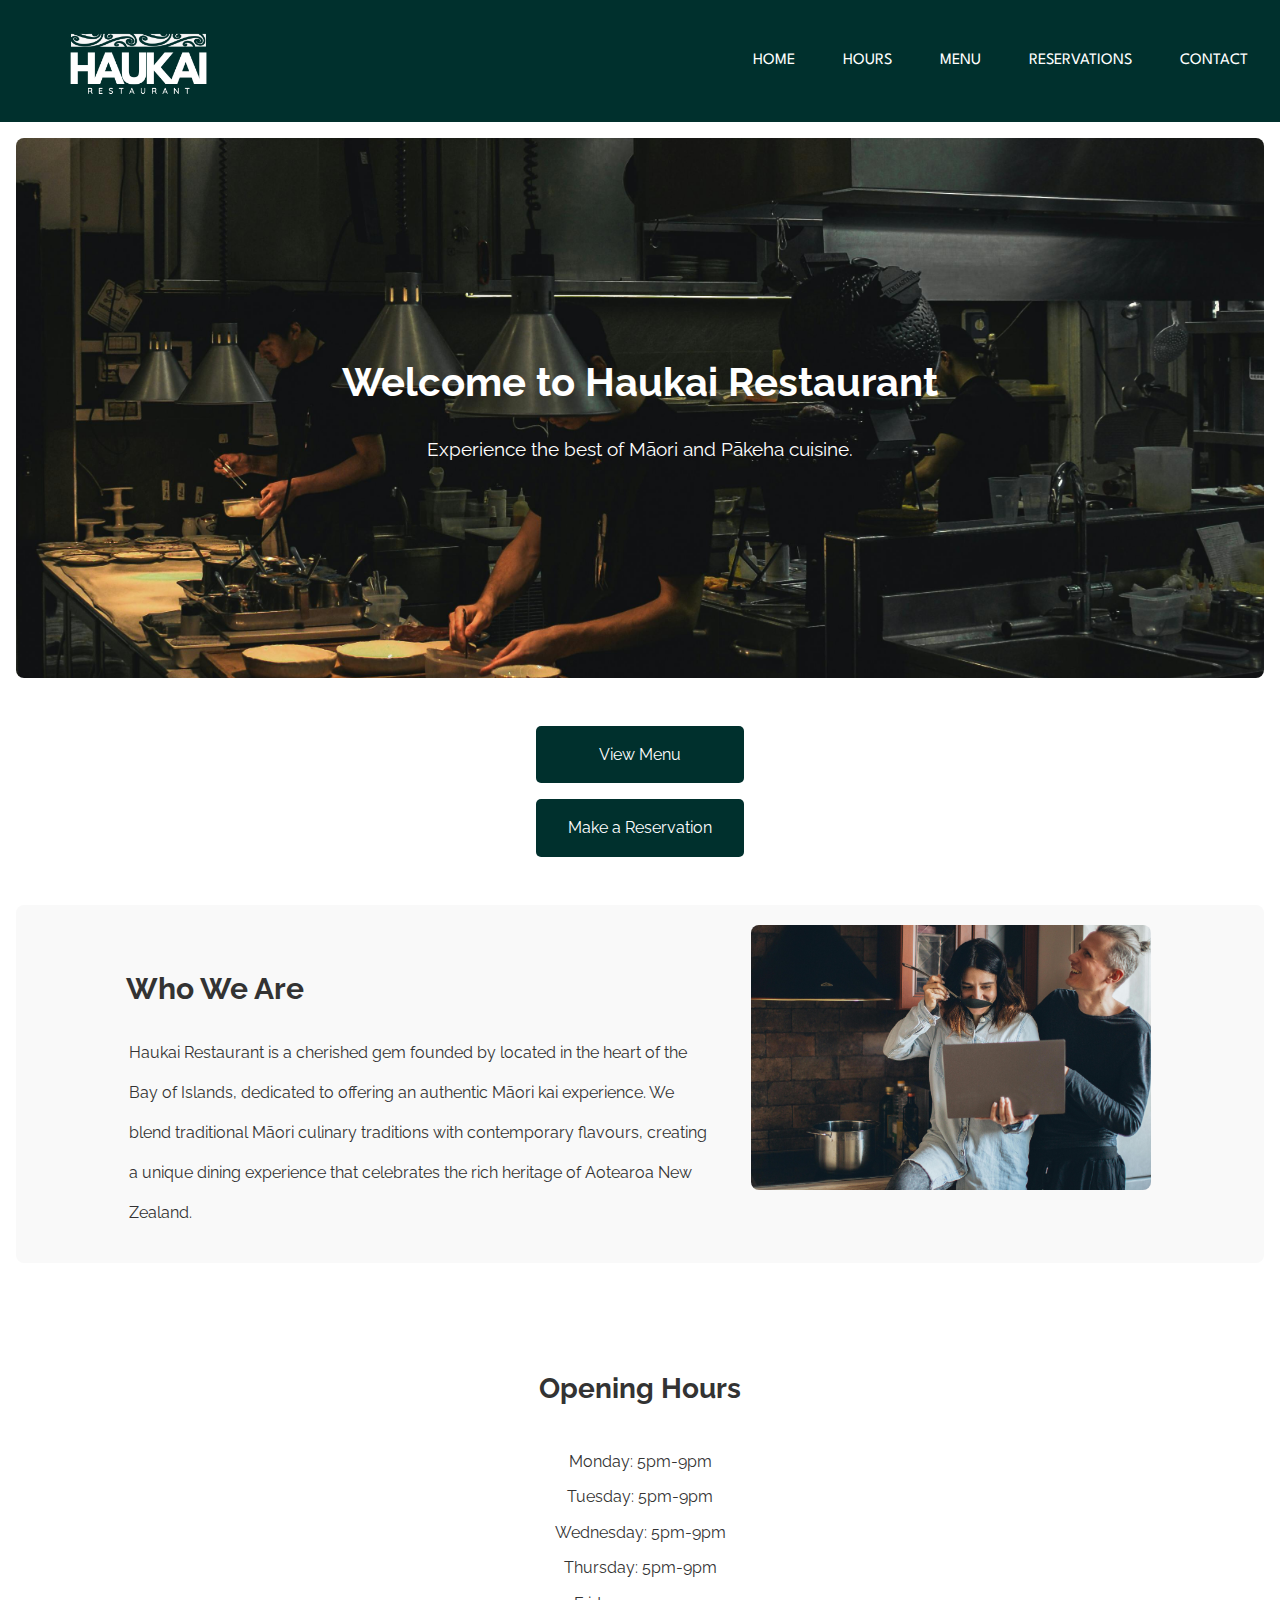
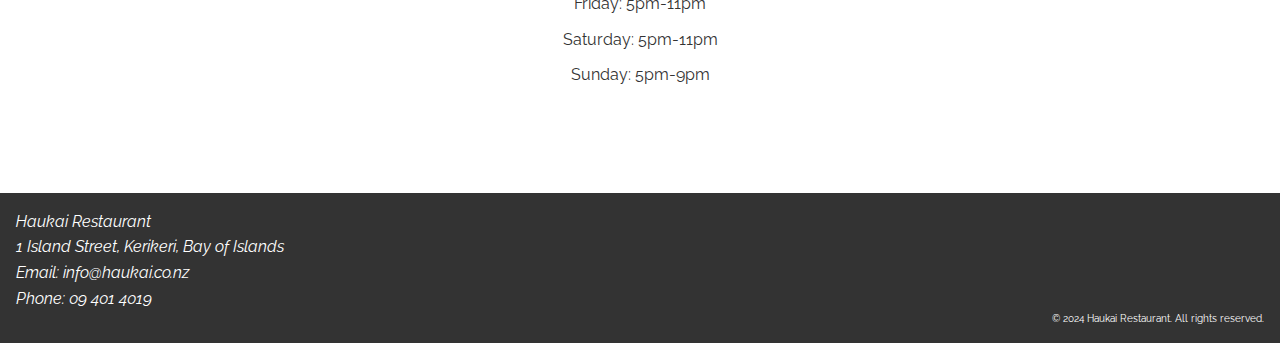
<file: index.html>
<!DOCTYPE html>
<html lang="en">
<head>
    <meta charset="UTF-8">
    <meta name="viewport" content="width=device-width, initial-scale=1.0">
    <title>Haukai Restaurant</title>
    <link rel="stylesheet" href="styles.css">
    <link rel="preconnect" href="https://fonts.googleapis.com">
    <link rel="preconnect" href="https://fonts.gstatic.com" crossorigin>
    <link href="https://fonts.googleapis.com/css2?family=League+Spartan:wght@100..900&family=Raleway:ital,wght@0,100..900;1,100..900&display=swap" rel="stylesheet">
</head>
<body>
    <header>
      <div class="logo">
        <a href="index.html"><img src="images/logo.png" alt="Haukai Restaurant Logo"></a>
      </div>
        <nav>
            <ul>
                <li><a href="index.html">HOME</a></li>
                <li><a href="about.html">HOURS</a></li>
                <li><a href="menu.html">MENU</a></li>
                <li><a href="reservations.html">RESERVATIONS</a></li>
                <li><a href="contact.html">CONTACT</a></li>
            </ul>
        </nav>
    </header>

    <main id="home">
        <section class="hero">
            <h1>Welcome to Haukai Restaurant</h1>
            <p>Experience the best of Māori and Pākeha cuisine.</p>
        </section>

        <section class="buttons">
          <a href="menu.html" class="button">View Menu</a>
          <a href="reservations.html" class="button">Make a Reservation</a>
      </section>
      
      <section id="who-we-are" class="who-we-are">
        <div class="who-we-are-content">
            <h3>Who We Are</h3>
            <p>Haukai Restaurant is a cherished gem founded by located in the heart of the Bay of Islands, dedicated to offering an authentic Māori kai experience. We blend traditional Māori culinary traditions with contemporary flavours, creating a unique dining experience that celebrates the rich heritage of Aotearoa New Zealand.</p>
        </div>
        <img src="images/couple.jpg" alt="Founders of Haukai Restaurant">
    </section>
                   
        <section id="opening-hours" class="opening-hours">
            <h2>Opening Hours</h2>
            <div class="hours">
              <p>Monday: 5pm-9pm</p>
              <p>Tuesday: 5pm-9pm</p>
              <p>Wednesday: 5pm-9pm</p>
              <p>Thursday: 5pm-9pm</p>
              <p>Friday: 5pm-11pm</p>
              <p>Saturday: 5pm-11pm</p>
              <p>Sunday: 5pm-9pm</p>
            </div>

        </section>
    </main>

    <footer id="contact">
        <address>
            <p>Haukai Restaurant</p>
            <p>1 Island Street, Kerikeri, Bay of Islands</p>
            <p>Email: <a href="mailto:info@haukai.co.nz">info@haukai.co.nz</a></p>
            <p>Phone: <a href="tel:+649 401 4019">09 401 4019</a></p>
        </address>
        <div class="copyright">
        <p>&copy; 2024 Haukai Restaurant. All rights reserved.</p>
        </div>
    </footer>
</body>
</html>
</file>
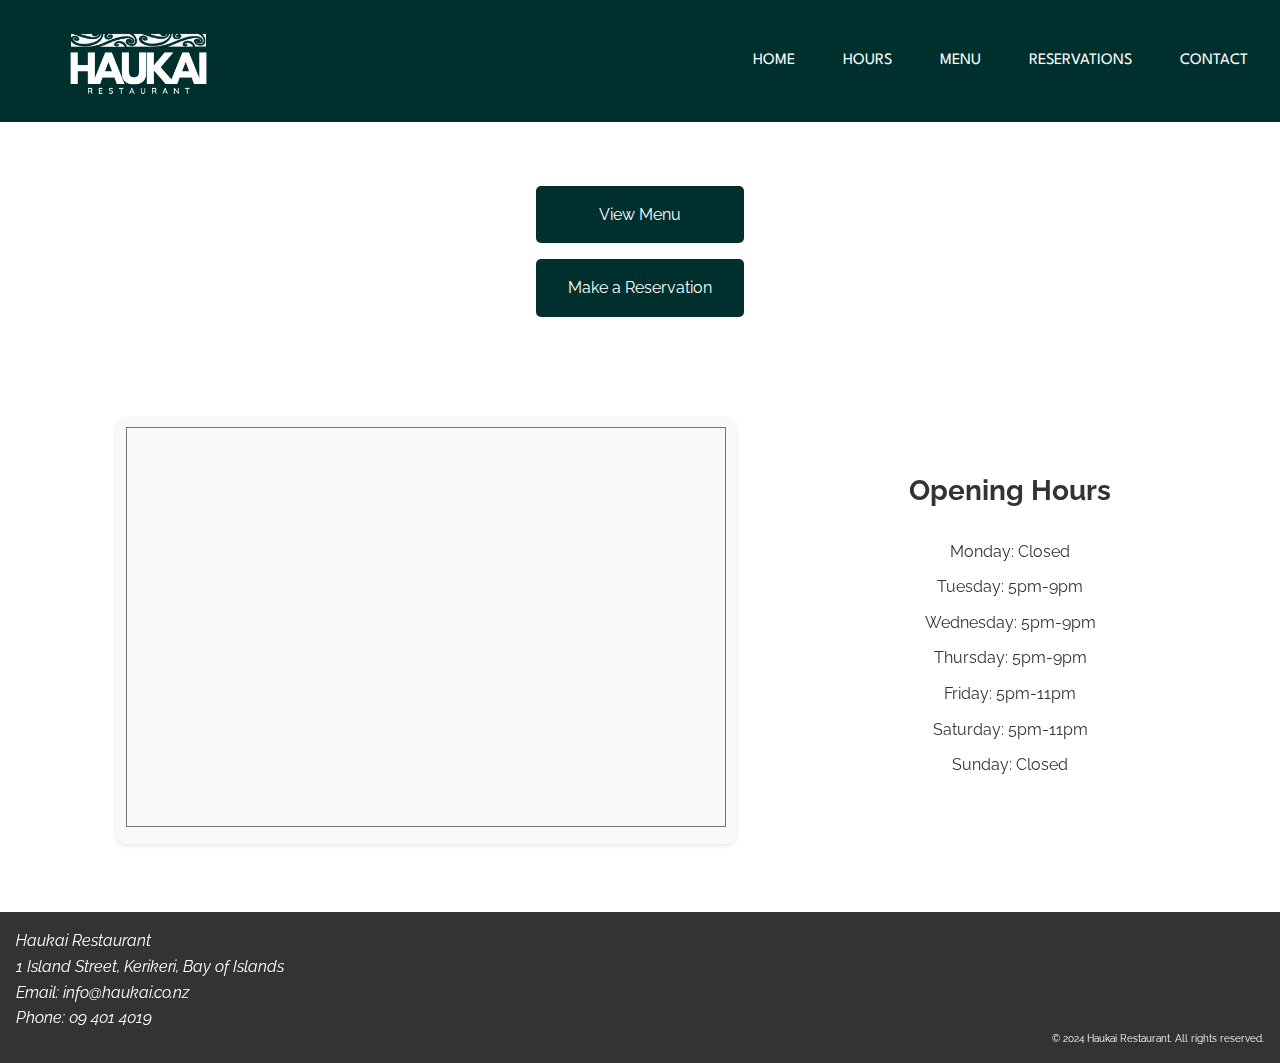
<file: about.html>
<!DOCTYPE html>
<html lang="en">
<head>
    <meta charset="UTF-8">
    <meta name="viewport" content="width=device-width, initial-scale=1.0">
    <title>Haukai Restaurant</title>
    <link rel="stylesheet" href="styles.css">
    <link rel="preconnect" href="https://fonts.googleapis.com">
    <link rel="preconnect" href="https://fonts.gstatic.com" crossorigin>
    <link href="https://fonts.googleapis.com/css2?family=League+Spartan:wght@100..900&family=Raleway:ital,wght@0,100..900;1,100..900&display=swap" rel="stylesheet">
</head>
<body>
    <header>
      <div class="logo">
        <a href="index.html"><img src="images/logo.png" alt="Haukai Restaurant Logo"></a>
      </div>
        <nav>
            <ul>
                <li><a href="index.html">HOME</a></li>
                <li><a href="about.html">HOURS</a></li>
                <li><a href="menu.html">MENU</a></li>
                <li><a href="reservations.html">RESERVATIONS</a></li>
                <li><a href="contact.html">CONTACT</a></li>
            </ul>
        </nav>
    </header>

    <main id="about">
            <section class="buttons">
            <a href="menu.html" class="button">View Menu</a>
            <a href="reservations.html" class="button">Make a Reservation</a>
        </section>
      
                   
        <section id="opening-hours" class="opening-hours">
            <div class="info-container">
                <div class="calendar">
                    <iframe src="https://calendar.google.com/calendar/embed?height=400&wkst=1&ctz=Pacific%2FAuckland&bgcolor=%23ffffff&mode=WEEK&src=OTM2Yzk3MDA5OWE1N2FkYmQ3OGFlYjU3OTJjNjg3ODEyN2NkN2VlMjYxN2I2Y2IxZDQ3NGY1MWNhNDRmOWM3Y0Bncm91cC5jYWxlbmRhci5nb29nbGUuY29t&color=%23795548" style="border:solid 1px #777" width="600" height="400" frameborder="0" scrolling="no"></iframe>
                </div>
                <div class="hours">
                    <h2>Opening Hours</h2>
                    <p>Monday: Closed </p>
                    <p>Tuesday: 5pm-9pm</p>
                    <p>Wednesday: 5pm-9pm</p>
                    <p>Thursday: 5pm-9pm</p>
                    <p>Friday: 5pm-11pm</p>
                    <p>Saturday: 5pm-11pm</p>
                    <p>Sunday: Closed </p>
                </div>
            </div>
        </section>
    </main>

    <footer id="contact">
        <address>
            <p>Haukai Restaurant</p>
            <p>1 Island Street, Kerikeri, Bay of Islands</p>
            <p>Email: <a href="mailto:info@haukai.co.nz">info@haukai.co.nz</a></p>
            <p>Phone: <a href="tel:+649 401 4019">09 401 4019</a></p>
        </address>
        <div class="copyright">
        <p>&copy; 2024 Haukai Restaurant. All rights reserved.</p>
        </div>
    </footer>
</body>
</html>
</file>
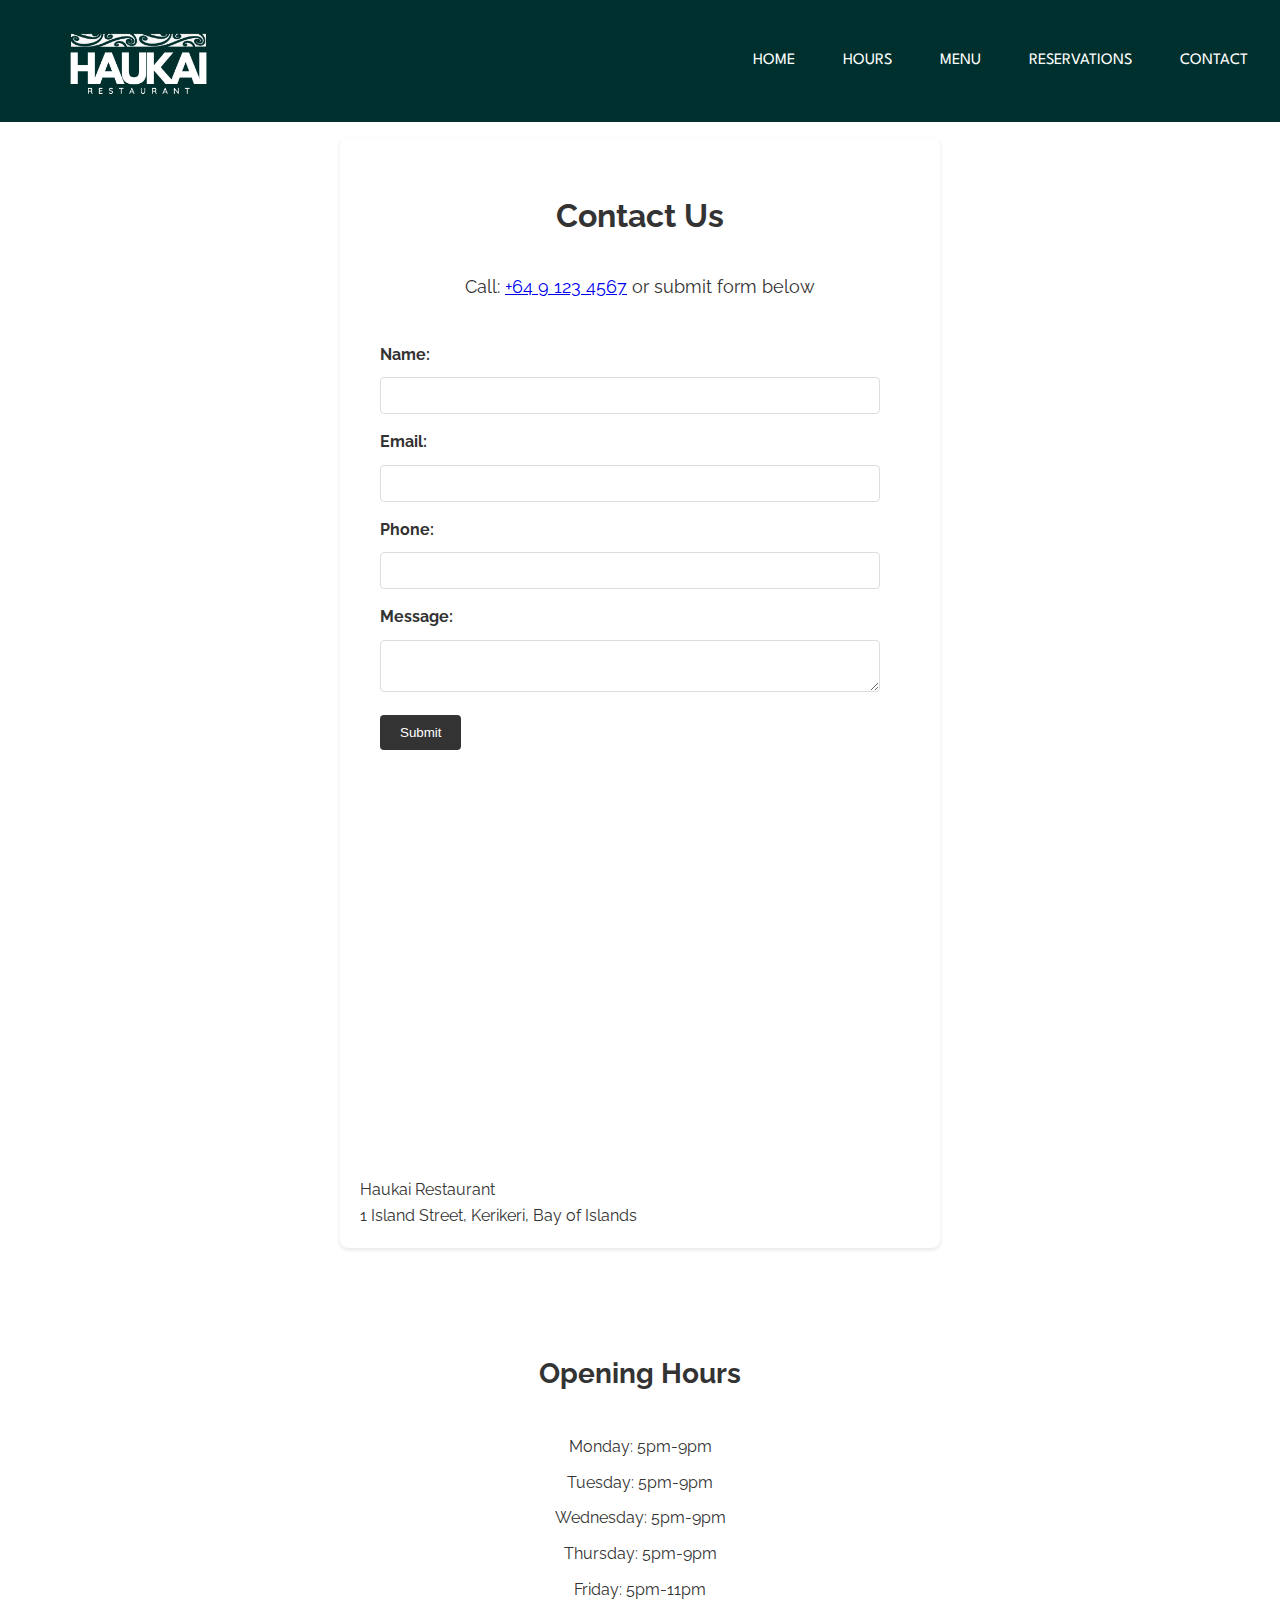
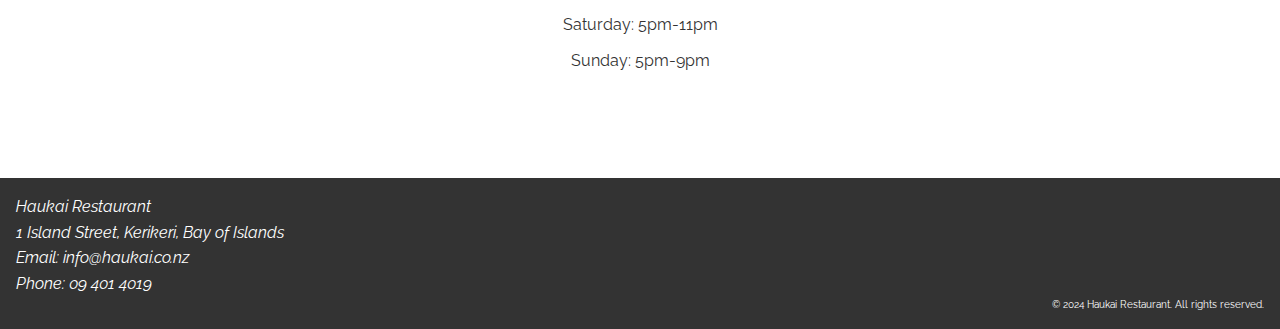
<file: contact.html>
<!DOCTYPE html>
<html lang="en">
<head>
    <meta charset="UTF-8">
    <meta name="viewport" content="width=device-width, initial-scale=1.0">
    <title>Contact Us - Haukai Restaurant</title>
    <link rel="stylesheet" href="styles.css">
    <link rel="preconnect" href="https://fonts.googleapis.com">
    <link rel="preconnect" href="https://fonts.gstatic.com" crossorigin>
    <link href="https://fonts.googleapis.com/css2?family=League+Spartan:wght@100..900&family=Raleway:ital,wght@0,100..900;1,100..900&display=swap" rel="stylesheet">
</head>
<body>
    <header>
        <div class="logo">
            <a href="index.html"><img src="images/logo.png" alt="Haukai Restaurant Logo"></a>
        </div>
        <nav>
            <ul>
                <li><a href="index.html">HOME</a></li>
                <li><a href="about.html">HOURS</a></li>
                <li><a href="menu.html">MENU</a></li>
                <li><a href="reservations.html">RESERVATIONS</a></li>
                <li><a href="contact.html">CONTACT</a></li>
            </ul>
        </nav>
    </header>

    <main>
        <section id="contact" class="contact">
            <h2>Contact Us</h2>
            <div class="contact-info">
                <p>Call: <a href="tel:+649 123 4567">+64 9 123 4567</a> or submit form below</p>
            </div>
            <div class="contact-form">
                <form action="YOUR_FORM_SUBMISSION_URL" method="POST">
                    <label for="name">Name:</label>
                    <input type="text" id="name" name="name" required>

                    <label for="email">Email:</label>
                    <input type="email" id="email" name="email" required>

                    <label for="phone">Phone:</label>
                    <input type="tel" id="phone" name="phone" required>

                    <label for="message">Message:</label>
                    <textarea id="message" name="message" required></textarea>

                    <button type="submit">Submit</button>
                </form>
            </div>
            <div class="map">
                <iframe src="https://www.google.com/maps/embed?pb=!1m18!1m12!1m3!1d101865.15710049946!2d-35.19071602522519!3d-40.62373713878588!2m3!1f0!2f0!3f0!3m2!1i1024!2i768!4f13.1!3m3!1m2!1s0xa843f191fdd3cfb7%3A0x85ccfdd330bb89e3!2sBay%20of%20Islands%2C%20New%20Zealand!5e0!3m2!1sen!2sus!4v1621238981554!5m2!1sen!2sus" width="600" height="450" style="border:0;" allowfullscreen="" loading="lazy"></iframe>
            </div>
            <div class="address">
                <p>Haukai Restaurant</p>
                <p>1 Island Street, Kerikeri, Bay of Islands</p>
            </div>
        </section>
        <section id="opening-hours" class="opening-hours">
            <h2>Opening Hours</h2>
            <div class="hours">
              <p>Monday: 5pm-9pm</p>
              <p>Tuesday: 5pm-9pm</p>
              <p>Wednesday: 5pm-9pm</p>
              <p>Thursday: 5pm-9pm</p>
              <p>Friday: 5pm-11pm</p>
              <p>Saturday: 5pm-11pm</p>
              <p>Sunday: 5pm-9pm</p>
            </div>
    </section>
    </main>

    <footer id="contact">
        <address>
            <p>Haukai Restaurant</p>
            <p>1 Island Street, Kerikeri, Bay of Islands</p>
            <p>Email: <a href="mailto:info@haukai.co.nz">info@haukai.co.nz</a></p>
            <p>Phone: <a href="tel:+649 401 4019">09 401 4019</a></p>
        </address>
        <div class="copyright">
        <p>&copy; 2024 Haukai Restaurant. All rights reserved.</p>
        </div>
    </footer>
</body>
</html>
</file>
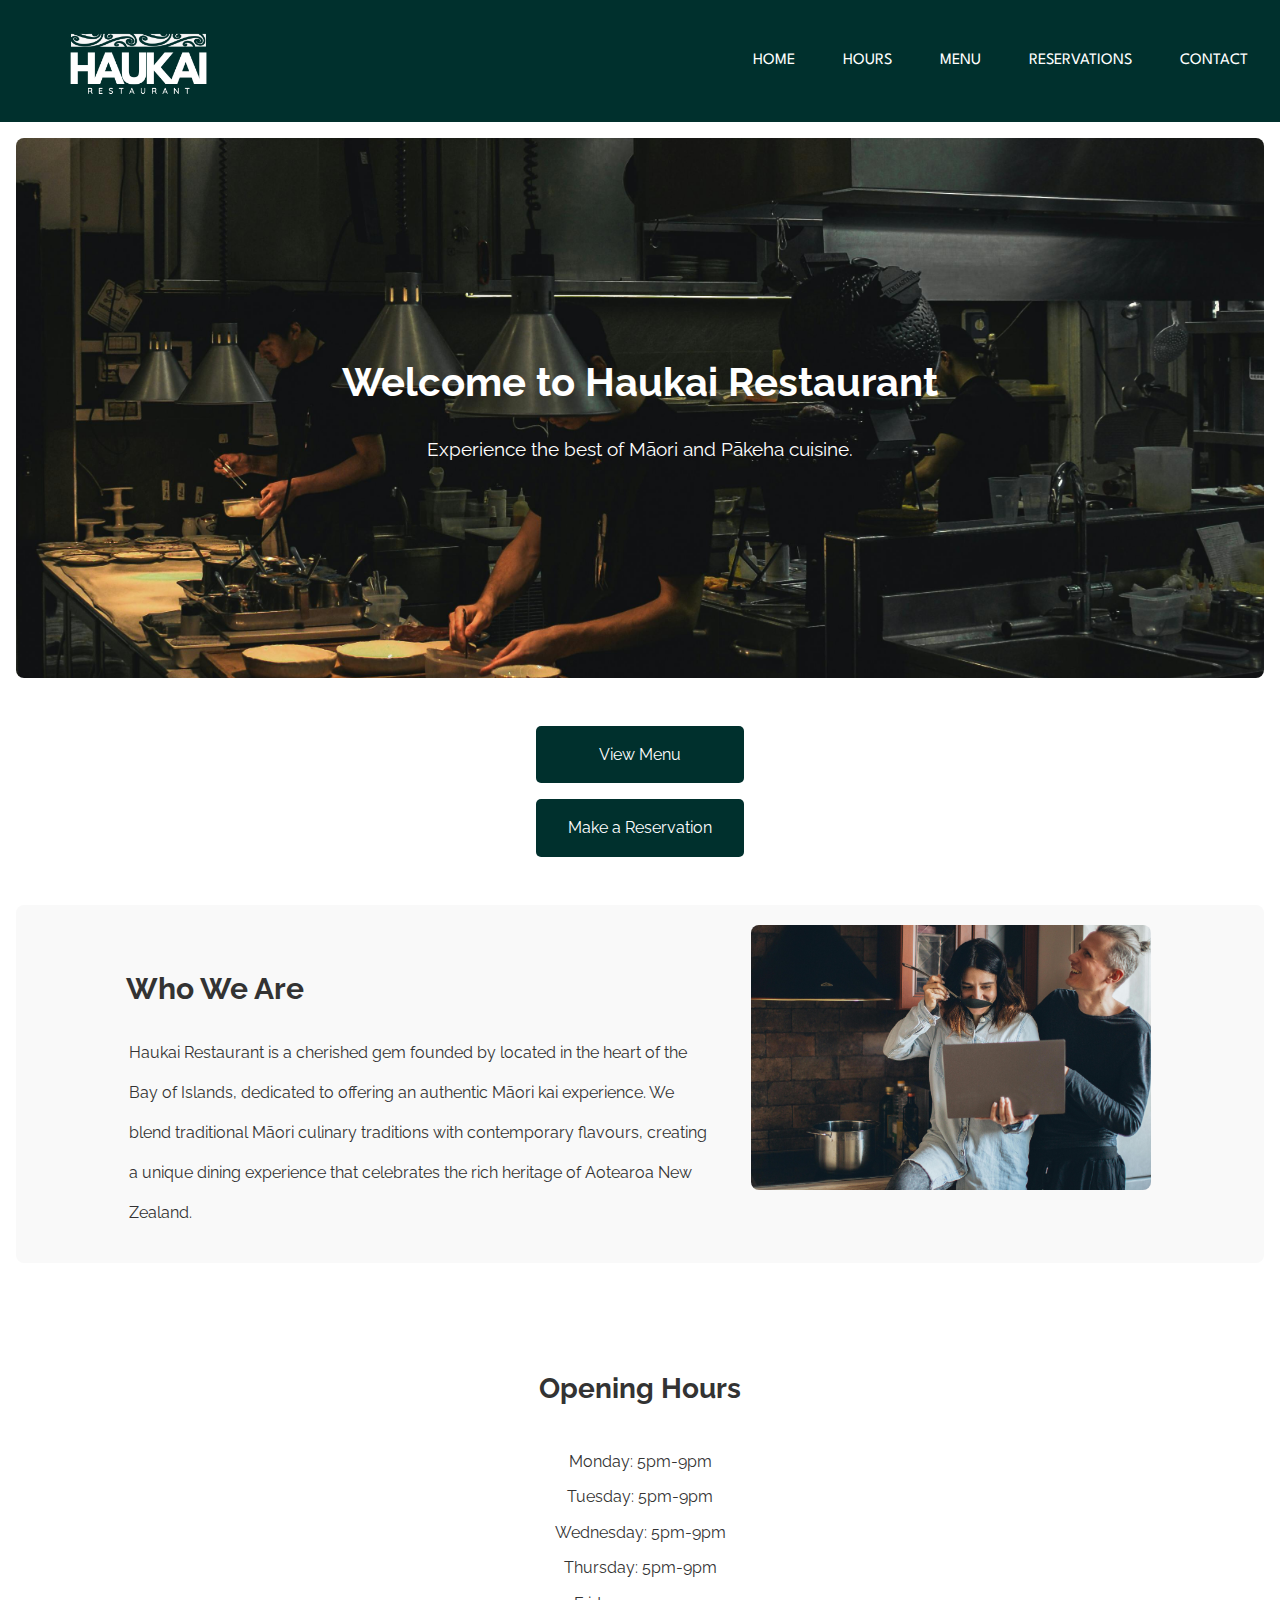
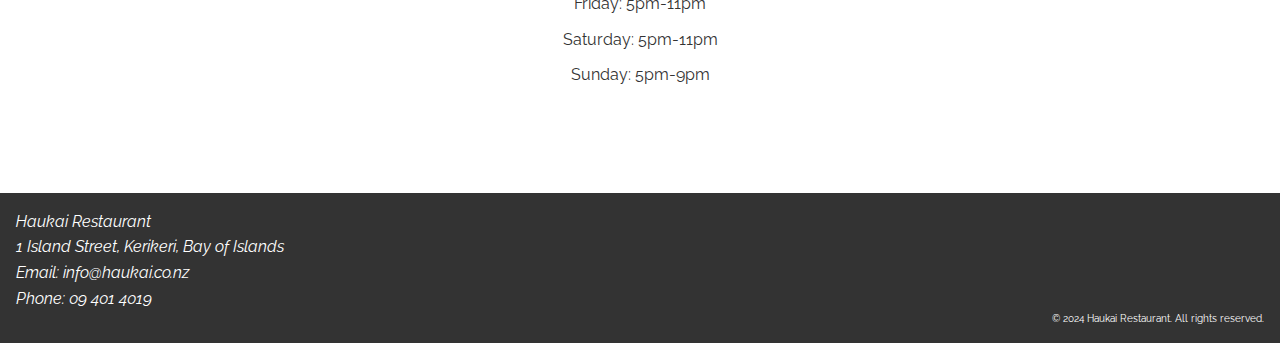
<file: home.html>
<!DOCTYPE html>
<html lang="en">
<head>
    <meta charset="UTF-8">
    <meta name="viewport" content="width=device-width, initial-scale=1.0">
    <title>Haukai Restaurant</title>
    <link rel="stylesheet" href="styles.css">
    <link rel="preconnect" href="https://fonts.googleapis.com">
    <link rel="preconnect" href="https://fonts.gstatic.com" crossorigin>
    <link href="https://fonts.googleapis.com/css2?family=League+Spartan:wght@100..900&family=Raleway:ital,wght@0,100..900;1,100..900&display=swap" rel="stylesheet">
</head>
<body>
    <header>
      <div class="logo">
        <a href="home.html"><img src="images/logo.png" alt="Haukai Restaurant Logo"></a>
      </div>
        <nav>
            <ul>
                <li><a href="home.html">HOME</a></li>
                <li><a href="about.html">HOURS</a></li>
                <li><a href="menu.html">MENU</a></li>
                <li><a href="reservations.html">RESERVATIONS</a></li>
                <li><a href="contact.html">CONTACT</a></li>
            </ul>
        </nav>
    </header>

    <main id="home">
        <section class="hero">
            <h1>Welcome to Haukai Restaurant</h1>
            <p>Experience the best of Māori and Pākeha cuisine.</p>
        </section>

        <section class="buttons">
          <a href="menu.html" class="button">View Menu</a>
          <a href="reservations.html" class="button">Make a Reservation</a>
      </section>
      
      <section id="who-we-are" class="who-we-are">
        <div class="who-we-are-content">
            <h3>Who We Are</h3>
            <p>Haukai Restaurant is a cherished gem founded by located in the heart of the Bay of Islands, dedicated to offering an authentic Māori kai experience. We blend traditional Māori culinary traditions with contemporary flavours, creating a unique dining experience that celebrates the rich heritage of Aotearoa New Zealand.</p>
        </div>
        <img src="images/couple.jpg" alt="Founders of Haukai Restaurant">
    </section>
                   
        <section id="opening-hours" class="opening-hours">
            <h2>Opening Hours</h2>
            <div class="hours">
              <p>Monday: 5pm-9pm</p>
              <p>Tuesday: 5pm-9pm</p>
              <p>Wednesday: 5pm-9pm</p>
              <p>Thursday: 5pm-9pm</p>
              <p>Friday: 5pm-11pm</p>
              <p>Saturday: 5pm-11pm</p>
              <p>Sunday: 5pm-9pm</p>
            </div>

        </section>
    </main>

    <footer id="contact">
        <address>
            <p>Haukai Restaurant</p>
            <p>1 Island Street, Kerikeri, Bay of Islands</p>
            <p>Email: <a href="mailto:info@haukai.co.nz">info@haukai.co.nz</a></p>
            <p>Phone: <a href="tel:+649 401 4019">09 401 4019</a></p>
        </address>
        <div class="copyright">
        <p>&copy; 2024 Haukai Restaurant. All rights reserved.</p>
        </div>
    </footer>
</body>
</html>
</file>
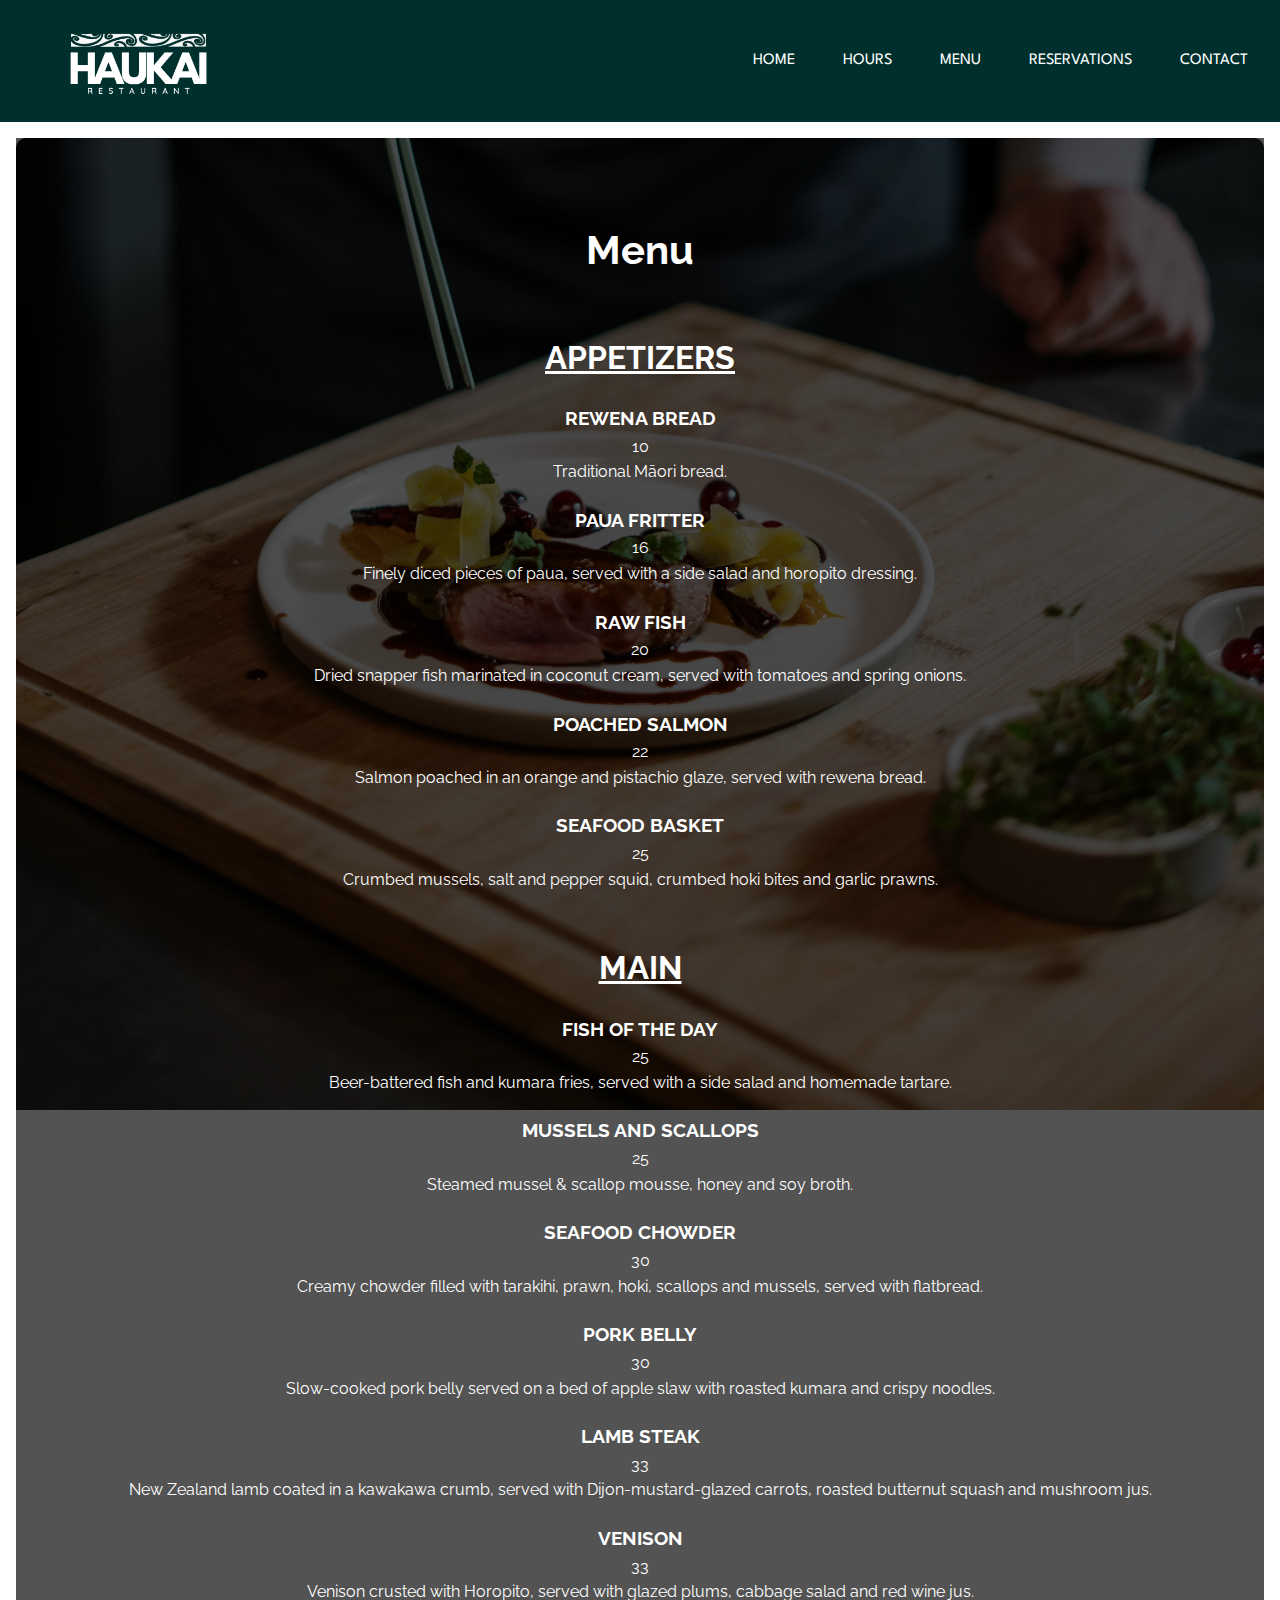
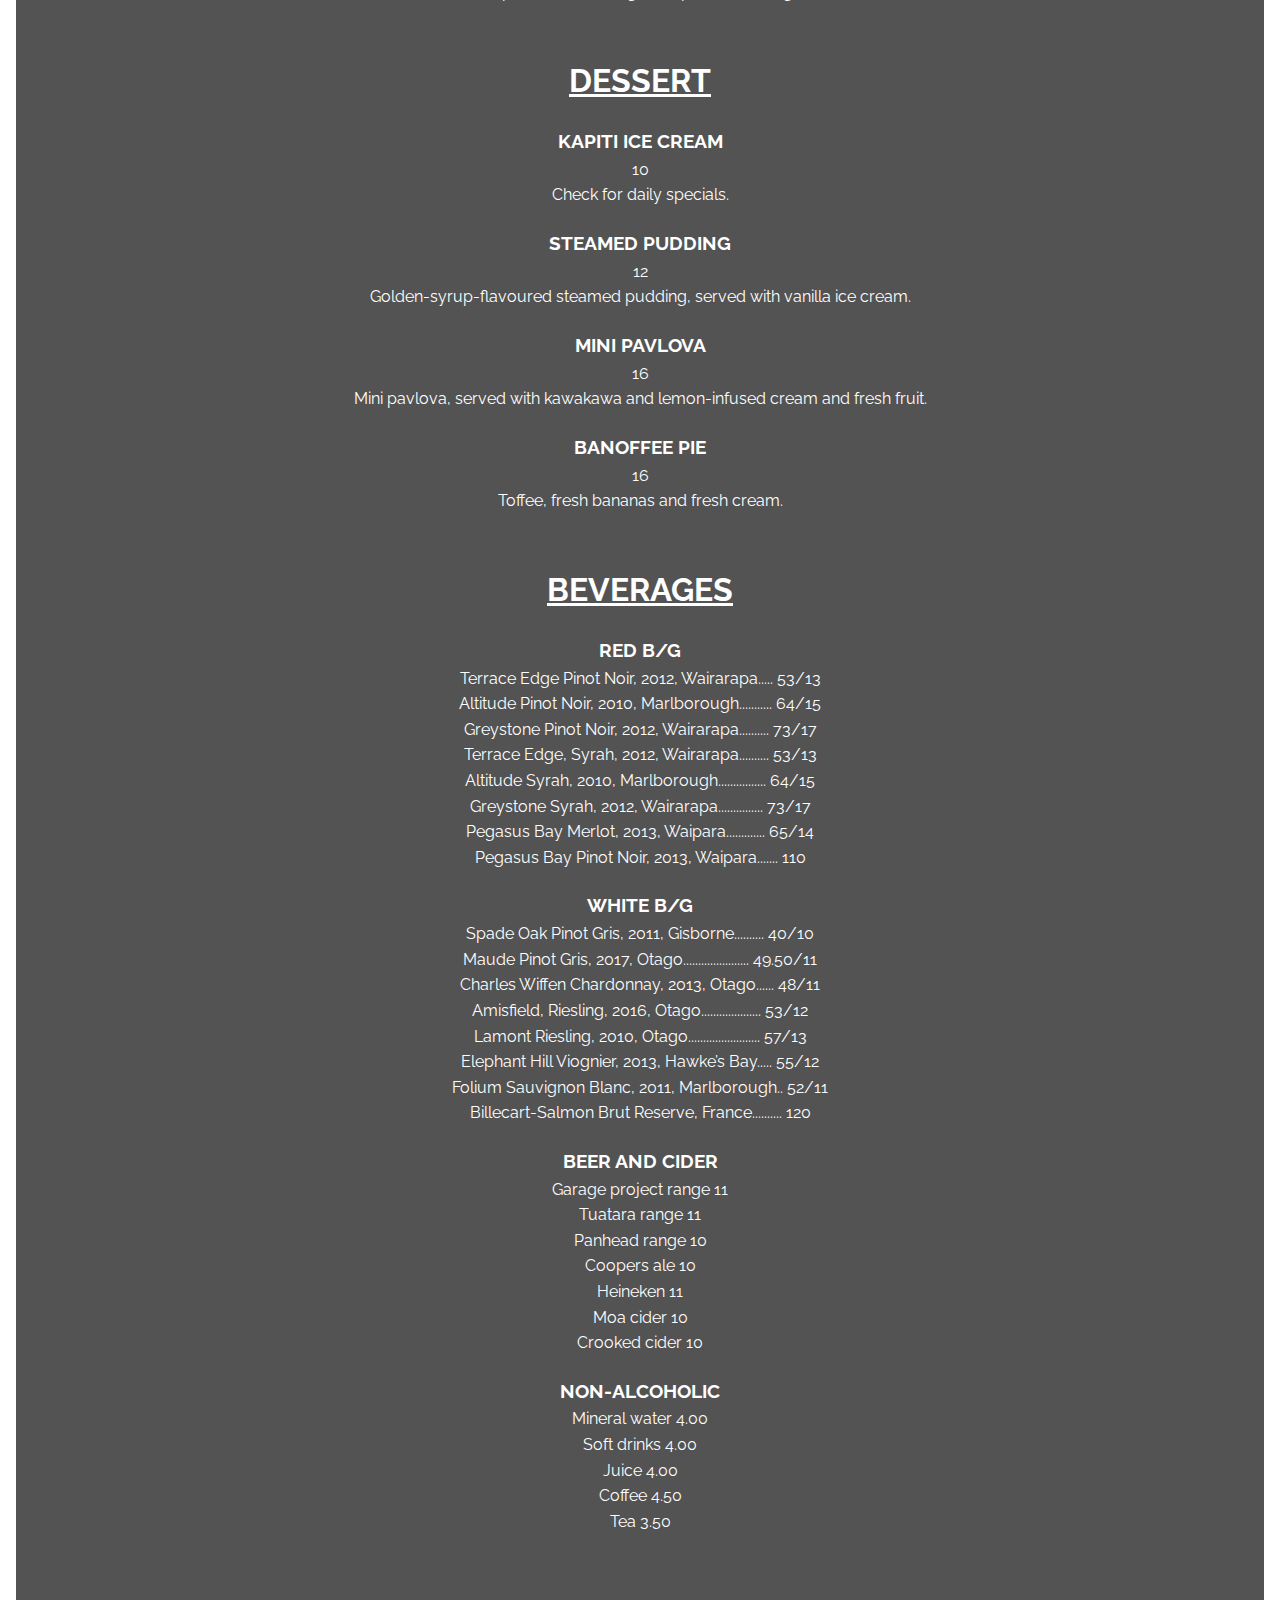
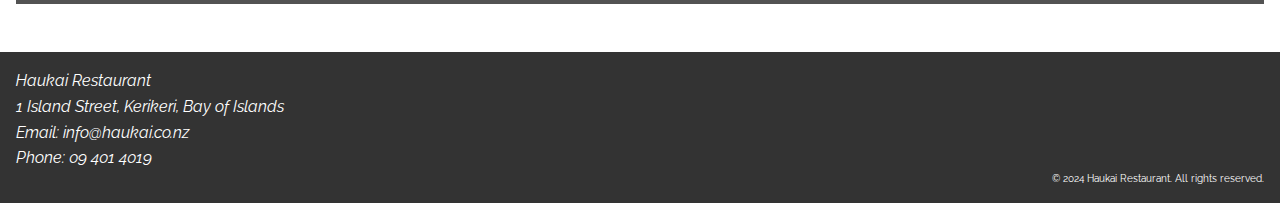
<file: menu.html>
<!DOCTYPE html>
<html lang="en">
<head>
    <meta charset="UTF-8">
    <meta name="viewport" content="width=device-width, initial-scale=1.0">
    <title>Menu - Haukai Restaurant</title>
    <link rel="stylesheet" href="styles.css">
    <link rel="preconnect" href="https://fonts.googleapis.com">
    <link rel="preconnect" href="https://fonts.gstatic.com" crossorigin>
    <link href="https://fonts.googleapis.com/css2?family=League+Spartan:wght@100..900&family=Raleway:ital,wght@0,100..900;1,100..900&display=swap" rel="stylesheet">
</head>
<body>
    <header>
        <div class="logo">
            <a href="index.html"><img src="images/logo.png" alt="Haukai Restaurant Logo"></a>
        </div>
        <nav>
            <ul>
                <li><a href="index.html">HOME</a></li>
                <li><a href="about.html">HOURS</a></li>
                <li><a href="menu.html">MENU</a></li>
                <li><a href="reservations.html">RESERVATIONS</a></li>
                <li><a href="contact.html">CONTACT</a></li>
            </ul>
        </nav>
    </header>

    <main>
        <section id="menu" class="menu">
            <h2>Menu</h2>
            <div class="menu-items">
                <div class="menu-item">
                    <h2>APPETIZERS</h2>
                        <h1>REWENA BREAD</h1>
                        <p>10<br>Traditional Māori bread.</p>
                        <h1>PAUA FRITTER</h1>
                        <p>16<br>Finely diced pieces of paua, served with a side salad and horopito dressing.</p>
                        <h1>RAW FISH</h1>
                        <p>20<br>Dried snapper fish marinated in coconut cream, served with tomatoes and spring onions.</p>
                        <h1>POACHED SALMON</h1>
                        <p>22<br>Salmon poached in an orange and pistachio glaze, served with rewena bread.</p>
                        <h1>SEAFOOD BASKET</h1>
                        <p>25<br>Crumbed mussels, salt and pepper squid, crumbed hoki bites and garlic prawns.</p>
                    </div></p>
                </div>
                <div class="menu-item">
                    <h2>MAIN</h2>
                        <h1>FISH OF THE DAY</h1>
                        <p>25<br>Beer-battered fish and kumara fries, served with a side salad and homemade tartare.</p>
                        <h1>MUSSELS AND SCALLOPS</h1>
                        <p>25<br>Steamed mussel & scallop mousse, honey and soy broth.</p>
                        <h1>SEAFOOD CHOWDER</h1>
                        <p>30<br>Creamy chowder filled with tarakihi, prawn, hoki, scallops and mussels, served with flatbread.</p>
                        <h1>PORK BELLY</h1>
                        <p>30<br>Slow-cooked pork belly served on a bed of apple slaw with roasted kumara and crispy noodles.</p>
                        <h1>LAMB STEAK</h1>
                        <p>33<br>New Zealand lamb coated in a kawakawa crumb, served with Dijon-mustard-glazed carrots, roasted butternut squash and mushroom jus.</p>
                        <h1>VENISON</h1>
                        <p>33<br>Venison crusted with Horopito, served with glazed plums, cabbage salad and red wine jus.</p>
                    </div></p>
                </div>
                    <div class="menu-item">
                    <h2>DESSERT</h2>
                        <h1>KAPITI ICE CREAM</h1>
                        <p>10<br>Check for daily specials.</p>
                        <h1>STEAMED PUDDING</h1>
                        <p>12<br>Golden-syrup-flavoured steamed pudding, served with vanilla ice cream.</p>
                        <h1>MINI PAVLOVA</h1>
                        <p>16<br>Mini pavlova, served with kawakawa and lemon-infused cream and fresh fruit.</p>
                        <h1>BANOFFEE PIE</h1>
                        <p>16<br>Toffee, fresh bananas and fresh cream.</p>
                </div>
                    <div class="menu-item">
                        <h2>BEVERAGES</h2>
                        <h1>RED B/G </h1>
                        <p>Terrace Edge Pinot Noir, 2012, Wairarapa..... 53/13<br>Altitude Pinot Noir, 2010, Marlborough........... 64/15<br>Greystone Pinot Noir, 2012, Wairarapa.......... 73/17<br>Terrace Edge, Syrah, 2012, Wairarapa.......... 53/13<br>Altitude Syrah, 2010, Marlborough................ 64/15<br>Greystone Syrah, 2012, Wairarapa............... 73/17<br>Pegasus Bay Merlot, 2013, Waipara............. 65/14<br>Pegasus Bay Pinot Noir, 2013, Waipara....... 110</p>
                        <h1>WHITE B/G </h1>
                        <p>Spade Oak Pinot Gris, 2011, Gisborne.......... 40/10<br>Maude Pinot Gris, 2017, Otago...................... 49.50/11<br>Charles Wiffen Chardonnay, 2013, Otago...... 48/11<br>Amisfield, Riesling, 2016, Otago.................... 53/12<br>Lamont Riesling, 2010, Otago........................ 57/13<br>Elephant Hill Viognier, 2013, Hawke’s Bay..... 55/12<br>Folium Sauvignon Blanc, 2011, Marlborough.. 52/11<br>Billecart-Salmon Brut Reserve, France.......... 120</p>
                        <h1>BEER AND CIDER</h1>
                        <p>Garage project range 11<br>Tuatara range 11<br>Panhead range 10<br>Coopers ale 10<br>Heineken 11<br>Moa cider 10<br>Crooked cider 10</p>
                        <h1>NON-ALCOHOLIC</h1>
                        <p>Mineral water 4.00<br>Soft drinks 4.00<br>Juice 4.00<br>Coffee 4.50<br>Tea 3.50</p>
                    </div>
        </section>
    </main>

    <footer id="contact">
        <address>
            <p>Haukai Restaurant</p>
            <p>1 Island Street, Kerikeri, Bay of Islands</p>
            <p>Email: <a href="mailto:info@haukai.co.nz">info@haukai.co.nz</a></p>
            <p>Phone: <a href="tel:+649 401 4019">09 401 4019</a></p>
        </address>
        <div class="copyright">
        <p>&copy; 2024 Haukai Restaurant. All rights reserved.</p>
        </div>
    </footer>
</body>
</html>
</file>
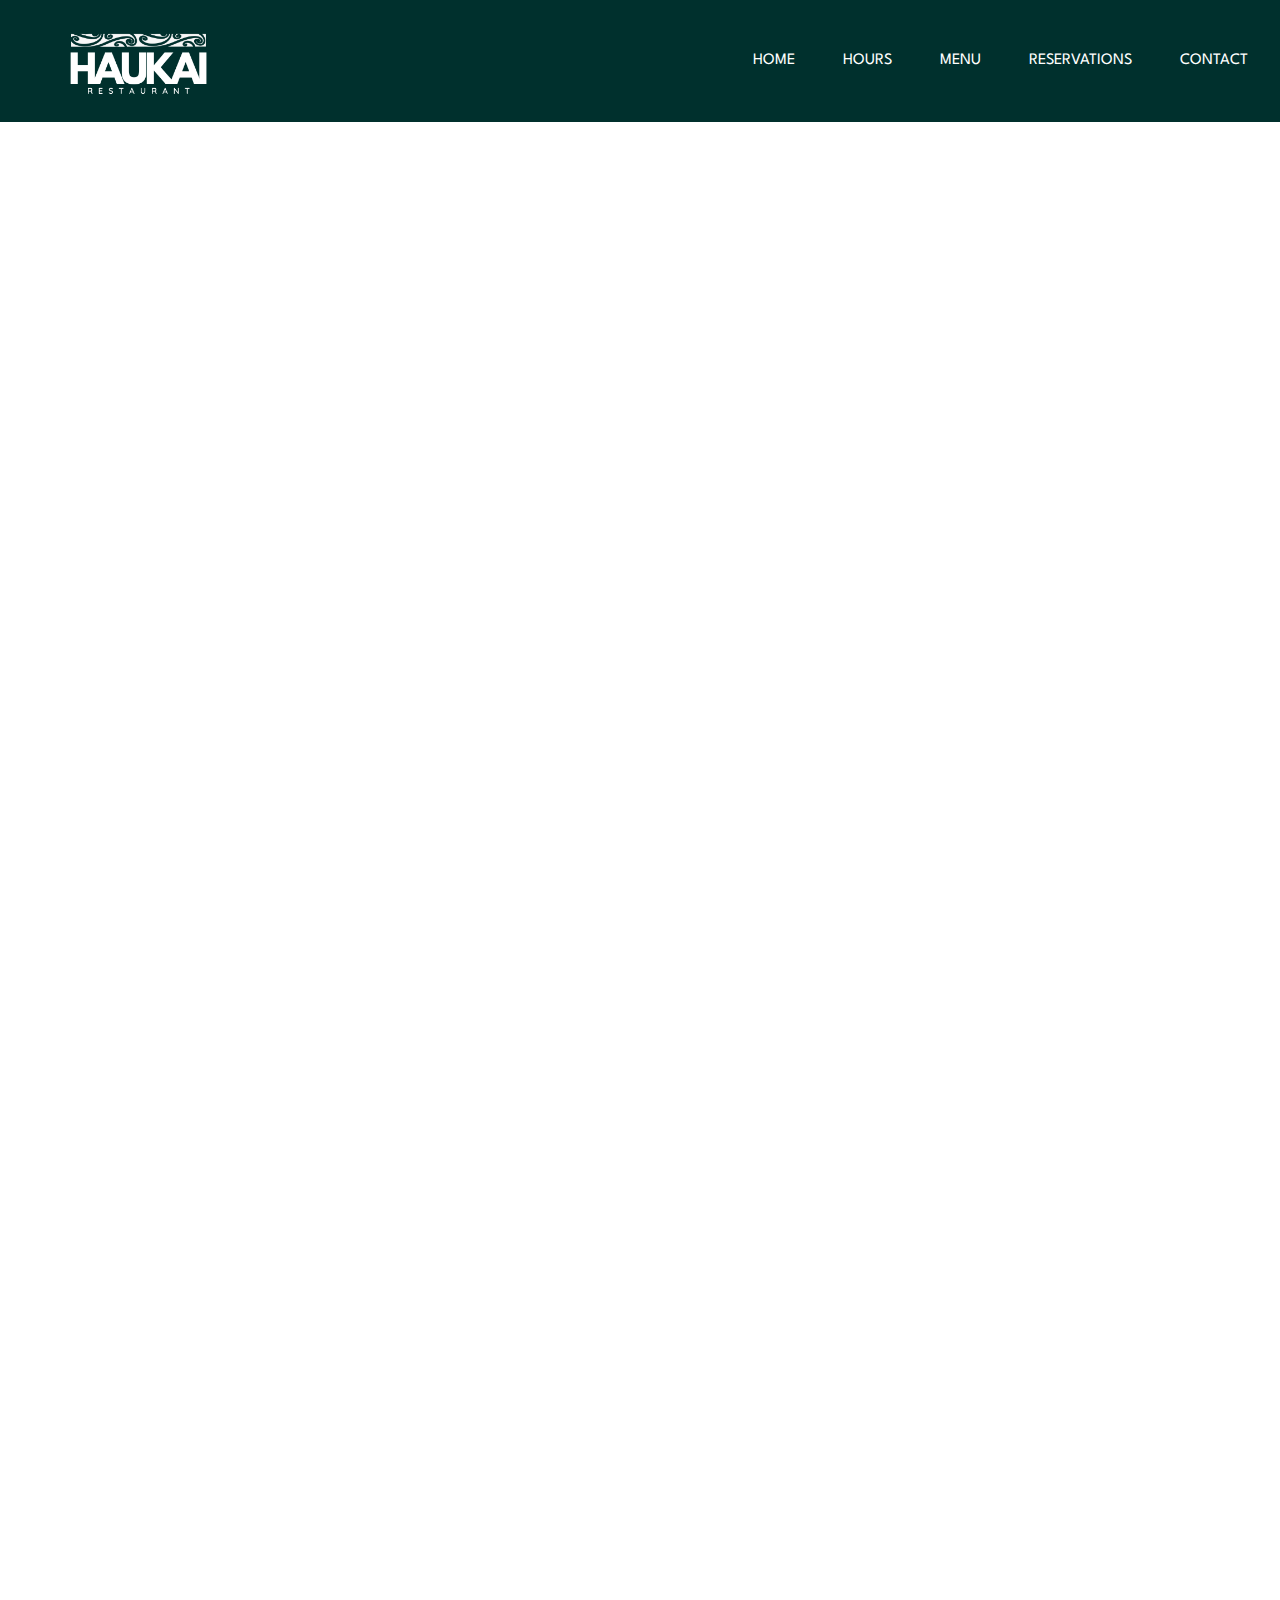
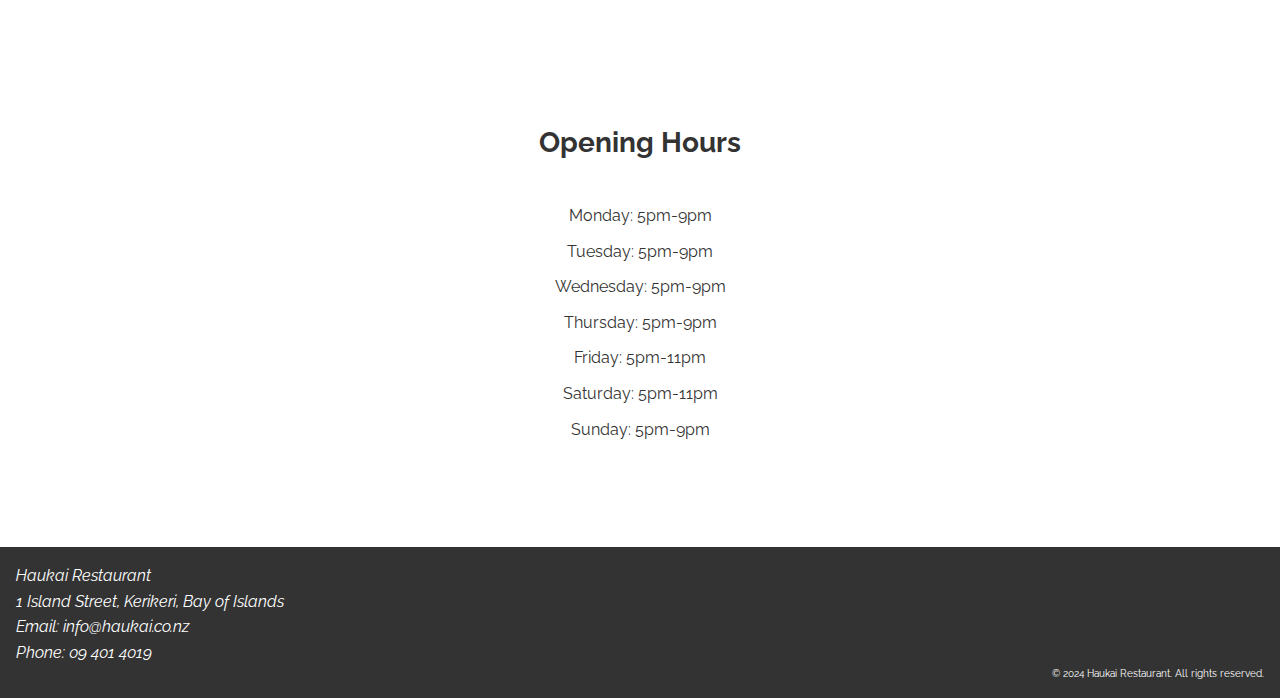
<file: reservations.html>
<!DOCTYPE html>
<html lang="en">
<head>
    <meta charset="UTF-8">
    <meta name="viewport" content="width=device-width, initial-scale=1.0">
    <title>Reservations - Haukai Restaurant</title>
    <link rel="stylesheet" href="styles.css">
    <link rel="preconnect" href="https://fonts.googleapis.com">
    <link rel="preconnect" href="https://fonts.gstatic.com" crossorigin>
    <link href="https://fonts.googleapis.com/css2?family=League+Spartan:wght@100..900&family=Raleway:ital,wght@0,100..900;1,100..900&display=swap" rel="stylesheet">
</head>
<body>
        <header>
            <div class="logo">
                <a href="index.html"><img src="images/logo.png" alt="Haukai Restaurant Logo"></a>
            </div>
            <nav>
                <ul>
                    <li><a href="index.html">HOME</a></li>
                    <li><a href="about.html">HOURS</a></li>
                    <li><a href="menu.html">MENU</a></li>
                    <li><a href="reservations.html">RESERVATIONS</a></li>
                    <li><a href="contact.html">CONTACT</a></li>
                </ul>
            </nav>
        </header>

    <main>
            <section id="reservations" class="reservations">
                <div class="resvform">
                    <iframe src="https://forms.gle/p6kfDATxu41pSdEx5" scrolling="no" width="640" height="1440" frameborder="0" marginheight="0" marginwidth="0">Loading…</iframe>
                </div>
            </section>
        <section id="opening-hours" class="opening-hours">
            <h2>Opening Hours</h2>
            <div class="hours">
              <p>Monday: 5pm-9pm</p>
              <p>Tuesday: 5pm-9pm</p>
              <p>Wednesday: 5pm-9pm</p>
              <p>Thursday: 5pm-9pm</p>
              <p>Friday: 5pm-11pm</p>
              <p>Saturday: 5pm-11pm</p>
              <p>Sunday: 5pm-9pm</p>
            </div>
    </section>
    </main>

    <footer id="contact">
        <address>
            <p>Haukai Restaurant</p>
            <p>1 Island Street, Kerikeri, Bay of Islands</p>
            <p>Email: <a href="mailto:info@haukai.co.nz">info@haukai.co.nz</a></p>
            <p>Phone: <a href="tel:+649 401 4019">09 401 4019</a></p>
        </address>
        <div class="copyright">
        <p>&copy; 2024 Haukai Restaurant. All rights reserved.</p>
        </div>
    </footer>
</body>
</html>
</file>
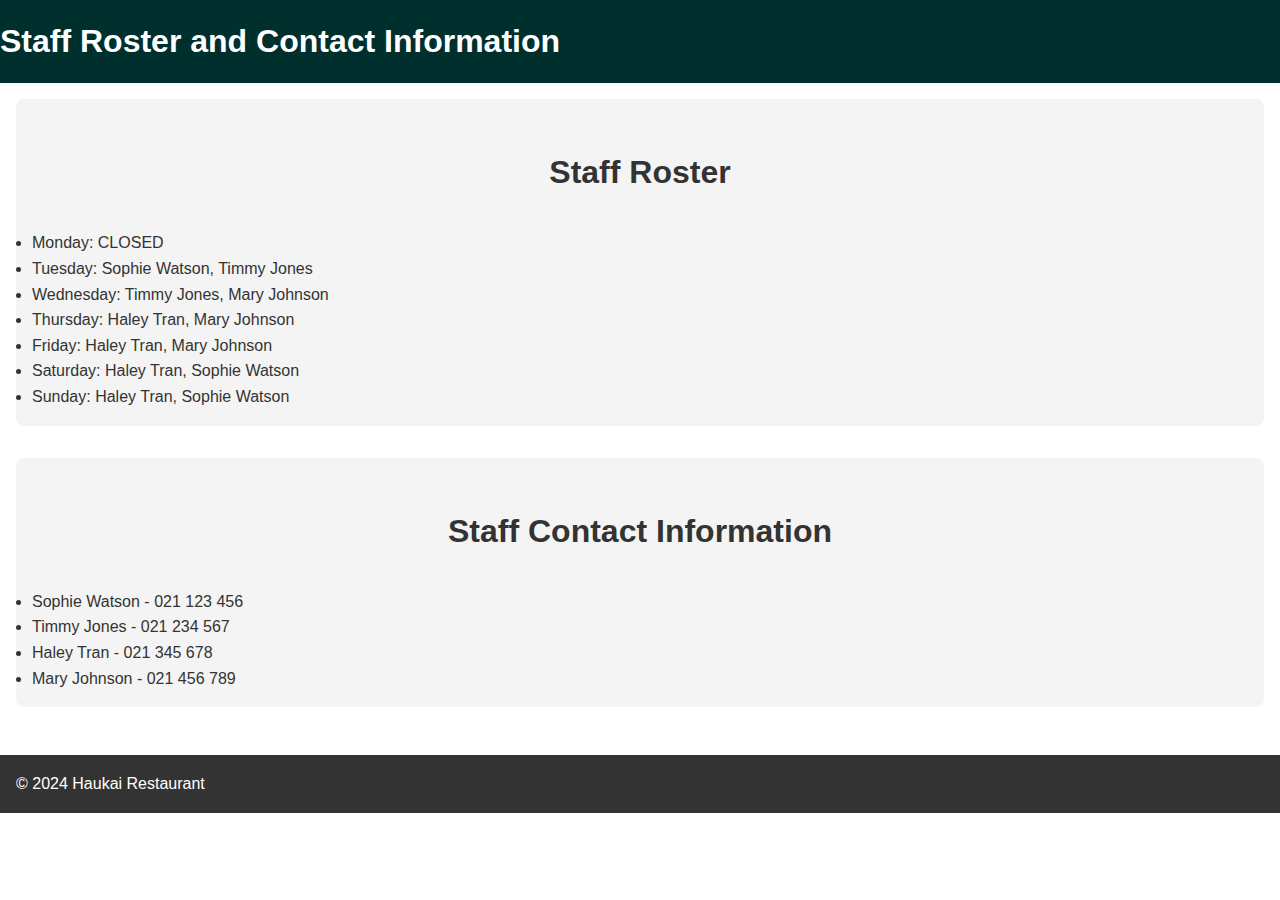
<file: staff.html>
<!DOCTYPE html>
<html lang="en">
<head>
    <meta charset="UTF-8">
    <meta name="viewport" content="width=device-width, initial-scale=1.0">
    <title>Staff Roster and Contact Information</title>
    <meta name="description" content="Private page containing the staff roster and contact information for internal use only.">
    <link rel="stylesheet" href="styles.css">
</head>
<body>
    <header>
        <h1>Staff Roster and Contact Information</h1>
    </header>
    <main>
        <section id="roster">
            <h2>Staff Roster</h2>
            <ul>
                <li>Monday: CLOSED</li>
                <li>Tuesday: Sophie Watson, Timmy Jones</li>
                <li>Wednesday: Timmy Jones, Mary Johnson</li>
                <li>Thursday: Haley Tran, Mary Johnson</li>
                <li>Friday: Haley Tran, Mary Johnson</li>
                <li>Saturday: Haley Tran, Sophie Watson</li>
                <li>Sunday: Haley Tran, Sophie Watson</li>
            </ul>
        </section>
        <section id="contact-info">
            <h2>Staff Contact Information</h2>
            <ul>
                <li>Sophie Watson - 021 123 456</li>
                <li>Timmy Jones - 021 234 567</li>
                <li>Haley Tran - 021 345 678</li>
                <li>Mary Johnson - 021 456 789</li>
            </ul>
        </section>
    </main>
    <footer>
        <p>&copy; 2024 Haukai Restaurant</p>
    </footer>
</body>
</html>
</file>
<file: styles.css>
* {
    box-sizing: border-box;
    margin: 0;
    padding: 0;
}

body {
    font-family: "Raleway", sans-serif;
    line-height: 1.6;
    margin: 0;
    padding: 0;
    color: #333;
}

header {
    font-family: "League Spartan", sans-serif;
    font-size: 1rem;
    background: #00302D;
    color: #fff;
    padding: 1em 0;
    display: flex;
    justify-content: space-between;
    align-items: center;
    padding-right: 1em;
}

.logo img {
    height: 80px;
    padding-top: 1em;
}

nav ul {
    list-style: none;
    display: flex;
    gap: 1em;
}

nav a {
    color: #ffffff;
    text-decoration: none;
    padding: 0.5em 1em;
    transition: background 0.3s;
}

nav a:hover {
    color: #444;
}

.hero {
    background: url('images/kitchen.jpg') no-repeat center center/cover;
    height: 60vh;
    display: flex;
    flex-direction: column;
    justify-content: center;
    align-items: center;
    text-align: center;
    color: #fff;
    padding: 1em;
}

.hero h1 {
    font-size: 2.5em;
    margin-bottom: 0.5em;
}

.hero p {
    font-size: 1.2em;
    max-width: 600px;
    text-align: center;
}

main {
    padding: 1em;
}

.buttons {
    display: grid;
    gap: 1em;
    justify-content: center;
    margin: 2em 0;
    background: #ffffff;
}

.button {
    background-color: #00302D;
    color: #fff;
    padding: 1em 2em;
    text-decoration: none;
    border-radius: 5px;
    transition: background 0.3s;
    text-align: center;
}

.button:hover {
    background-color: #00504A;
}

h2 {
    margin-top: 1em;
    margin-bottom: 1em;
    font-size: 2em;
    text-align: center;
}

h3 {
    margin-top: 1em;
    margin-bottom: 0.5em;
    font-size: 2em;
    text-align: left;
}

#who-we-are {
    display: flex;
    justify-content: space-between;
    align-items: flex-start;
    padding: 20px;
    background-color: #f9f9f9; 
}

.who-we-are-content {
    flex: 1;
    max-width: 60%;
    margin-right: 20px; 
}

.who-we-are-content h3 {
    font-size: 30px;
    margin-bottom: 20px;
    margin-top: 40px;
    margin-left: 3em;
}

.who-we-are-content p {
    font-size: 16px;
    line-height: 2.5;
    margin-bottom: 10px;
    margin-left: 5.8em;

}

.who-we-are img {
    max-width: 400px;
    height: auto;
    margin-left: 20px;
    margin-right: 5.8em;;
    border-radius: 8px; 
}

#opening-hours {
    text-align: center;
    padding: 20px;
    background-color: #ffffff; 
    margin-top: 4em;
}

#opening-hours h2 {
    font-size: 28px;
    margin: 20px;
}

.hours {
    display: flex;
    flex-direction: column;
    align-items: center;
}

.hours p {
    font-size: 16px;
    margin: 5px auto;

}

section {
    margin-bottom: 2em;
    padding: 1em;
    background: #f4f4f4;
    border-radius: 8px;
}

footer {
    background: #333;
    color: #fff;
    padding: 1em;
}

footer a {
    color: #fff;
    text-decoration: none;
}

.copyright {
    text-align: right;
    font-size: 10px;
}
.menu {
    text-align: center;
    color: #fff;
    background: url('images/dish.jpg') no-repeat center center fixed;
    background-size: cover;
    position: relative;
    padding: 40px 20px;
    border-radius: 10px;
}

.menu::before {
    content: "";
    position: absolute;
    top: 0;
    left: 0;
    width: 100%;
    height: 100%;
    background: rgba(0, 0, 0, 0.675); 
    z-index: 1;
}

.menu h2 {
    font-size: 2.5em;
    margin-bottom: 20px;
    position: relative;
    z-index: 2;
}

.menu-items {
    position: relative;
    z-index: 2;
}

.menu-item {
    margin-bottom: 30px;
    position: relative;
    z-index: 2;
}

.menu-item h2 {
    font-size: 2em;
    margin-top: 50px;
    text-decoration: underline;

}

.menu-item h1 {
    font-size: 1.2em;
    margin-top: 20px;
}

.reservations {
    max-width: 700px;
    margin: 0 auto;
    background-color: #fff;
}
.contact {
    max-width: 600px;
    margin: 0 auto;
    background-color: #fff;
    padding: 20px;
    border-radius: 8px;
    box-shadow: 0 2px 4px rgba(0, 0, 0, 0.1);
}

.contact-info p {
    font-size: 18px;
    margin: 5px 0;
    text-align: center;    
}

.map iframe {
    width: 100%;
    height: 400px;
    border: 0;
}

.contact-form {
    padding: 20px;
    margin-top: 20px;
    border-radius: 8px;
}

.contact-form h3 {
    margin-bottom: 20px;
}

.contact-form label {
    display: block;
    margin-bottom: 10px;
    font-weight: bold;
}

.contact-form input[type="text"],
.contact-form input[type="email"],
.contact-form input[type="tel"],
.contact-form textarea {
    width: calc(100% - 20px);
    padding: 10px;
    margin-bottom: 15px;
    border: 1px solid #ddd;
    border-radius: 4px;
}

.contact-form button {
    background-color: #333;
    color: #fff;
    border: none;
    padding: 10px 20px;
    border-radius: 4px;
    cursor: pointer;
}

.contact-form button:hover {
    background-color: #555;
}

.info-container {
    display: flex;
    justify-content: space-between;
    align-items: flex-start;
    gap: 40px;
}

.hours {
    flex: 2;
    margin: 2em;
}

.calendar {
    flex: 1;
    background-color: #f9f9f9;
    padding: 10px;
    border-radius: 10px;
    box-shadow: 0 2px 4px rgba(0, 0, 0, 0.1);
    margin-left: 5em;
}

/* Media query for mobile screens */
@media (max-width: 768px) {
    header {
        flex-direction: column;
        align-items: flex-start;
        padding: 1em;
    }
    .logo {
        display: flex;
        justify-content: center; /* Horizontally center the logo */
        align-items: center; /* Vertically center the logo */
    }

    nav ul {
        flex-direction: column;
        align-items: flex-start;
        gap: 0.5em;
    }

    .hero {
        height: 40vh;
    }

    .hero h1 {
        font-size: 2em;
    }

    .hero p {
        font-size: 1em;
    }

    .buttons {
        grid-template-columns: 1fr;
    }

    #who-we-are {
        flex-direction: column;
        align-items: center;
        text-align: center;
        padding: 10px;
    }

    .who-we-are-content {
        width: 100%;
        max-width: none;
        margin-right: 0; 
        margin-left: 0; 
        text-align: center; 
    }

    .who-we-are-content h3 {
        margin-left: 0; 
        text-align: center;
    }

    .who-we-are-content p {
        margin-left: 0; 
    }

    .who-we-are img {
        width: 100%;
        max-width: 100%; 
        margin-left: 0; 
        margin-right: 0; 
        margin-bottom: 20px; 
    }

    #opening-hours {
        margin-top: 2em;
        padding: 10px;
    }

    #opening-hours h2 {
        font-size: 24px;
    }

    .hours p {
        font-size: 14px;
    }

    .menu {
        padding: 20px 10px;
    }

    .menu h2 {
        font-size: 2em;
    }

    .menu-item h2 {
        font-size: 1.5em;
    }

    .menu-item h1 {
        font-size: 1em;
    }

    .info-container {
        flex-direction: column;
        align-items: center;
        gap: 20px;
    }

    .hours {
        margin: 1em 0;
    }

    .calendar {
        margin-left: 0;
        width: 100%;
    }
    .calendar iframe {
        width: 100%;
        height: 300px;
    }    

    .resvform {
        margin-left: 0;
        width: 100%;
    }

    .resvform iframe {
        width: 100%;
        height: 1500px;
}
}
</file>
